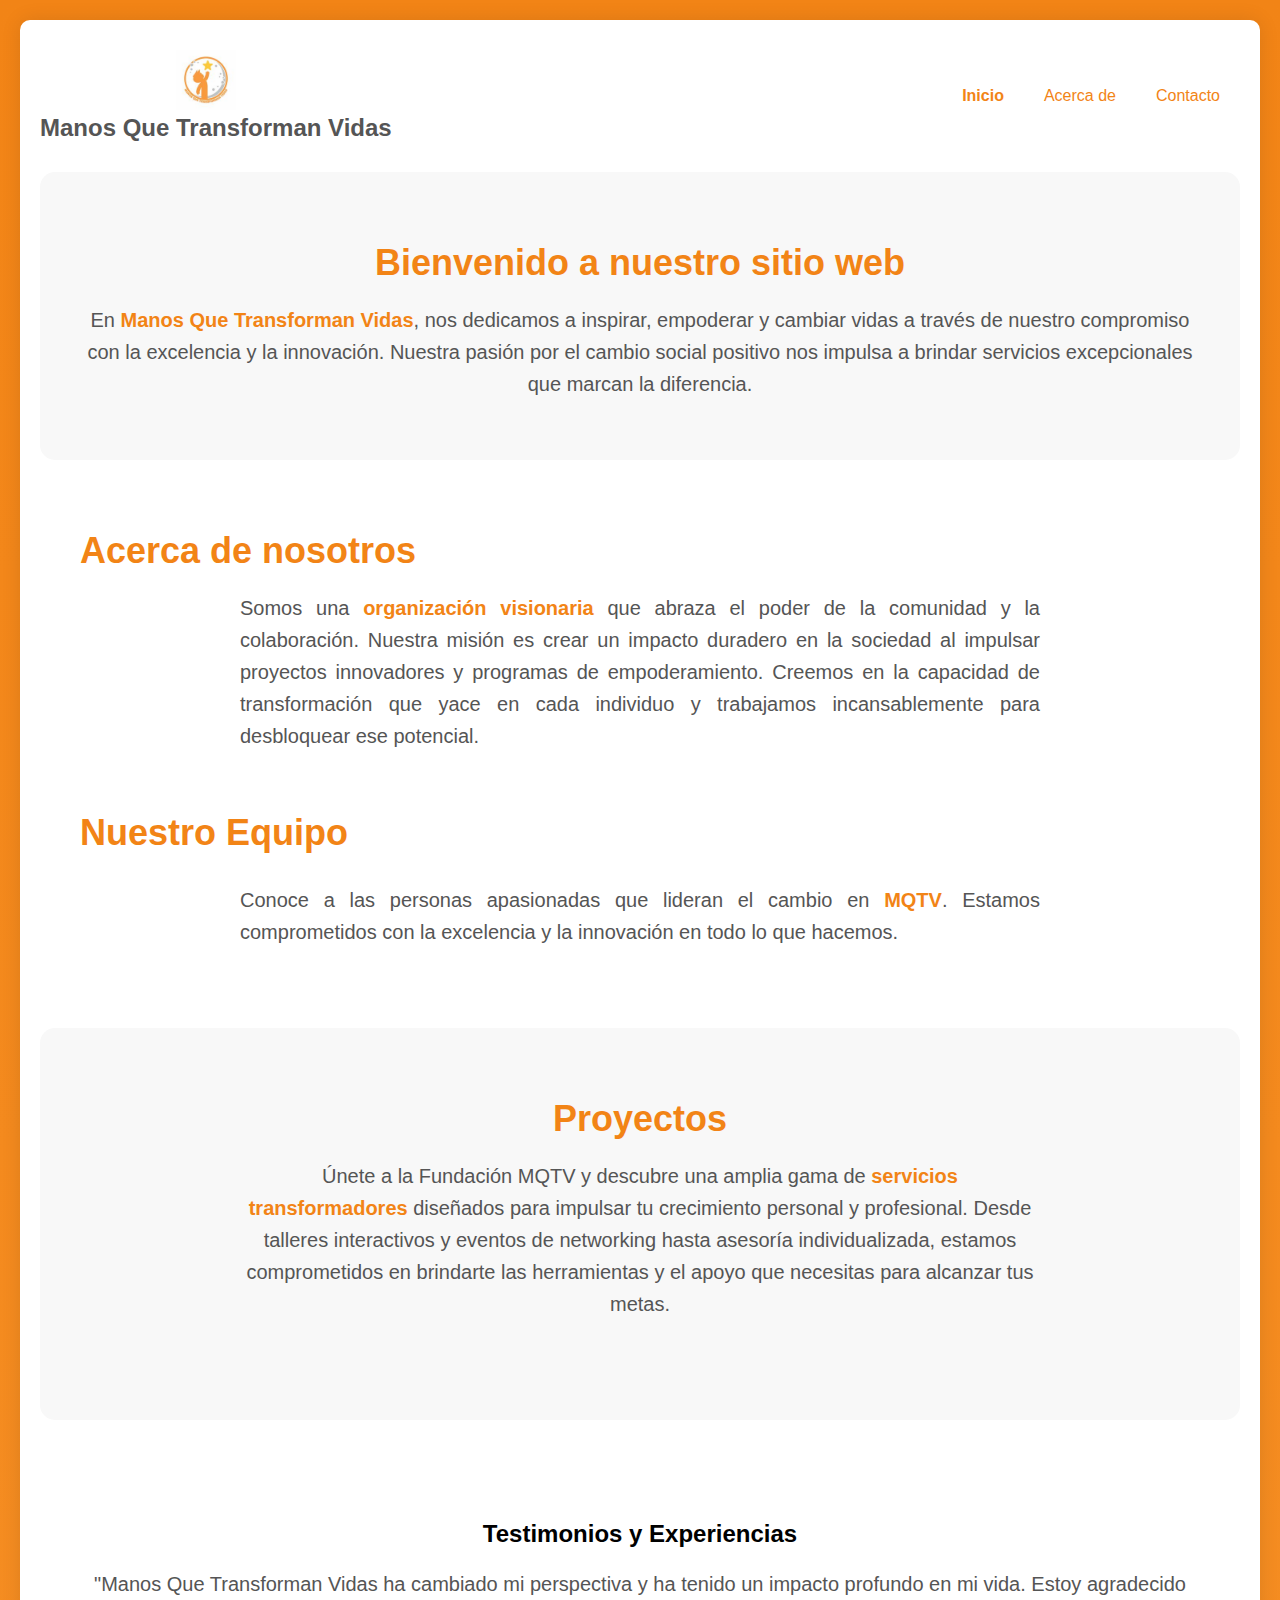
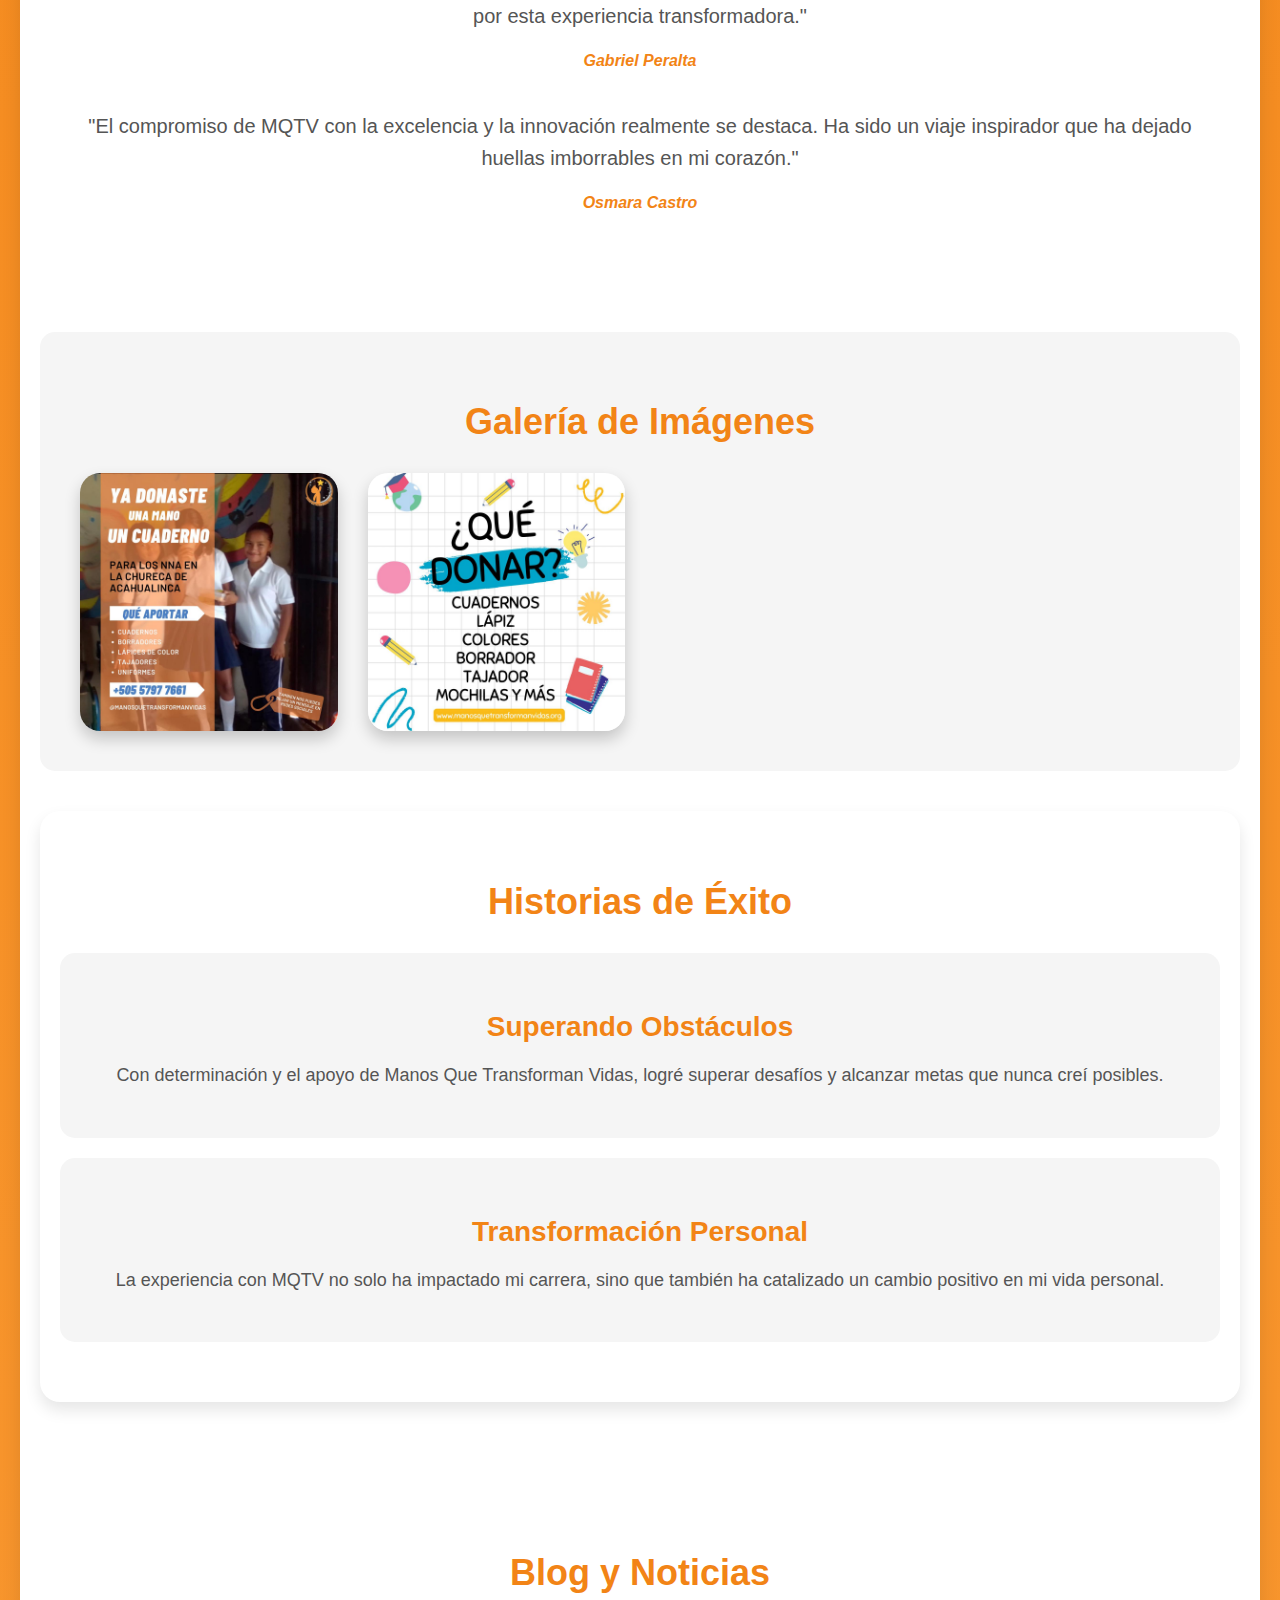
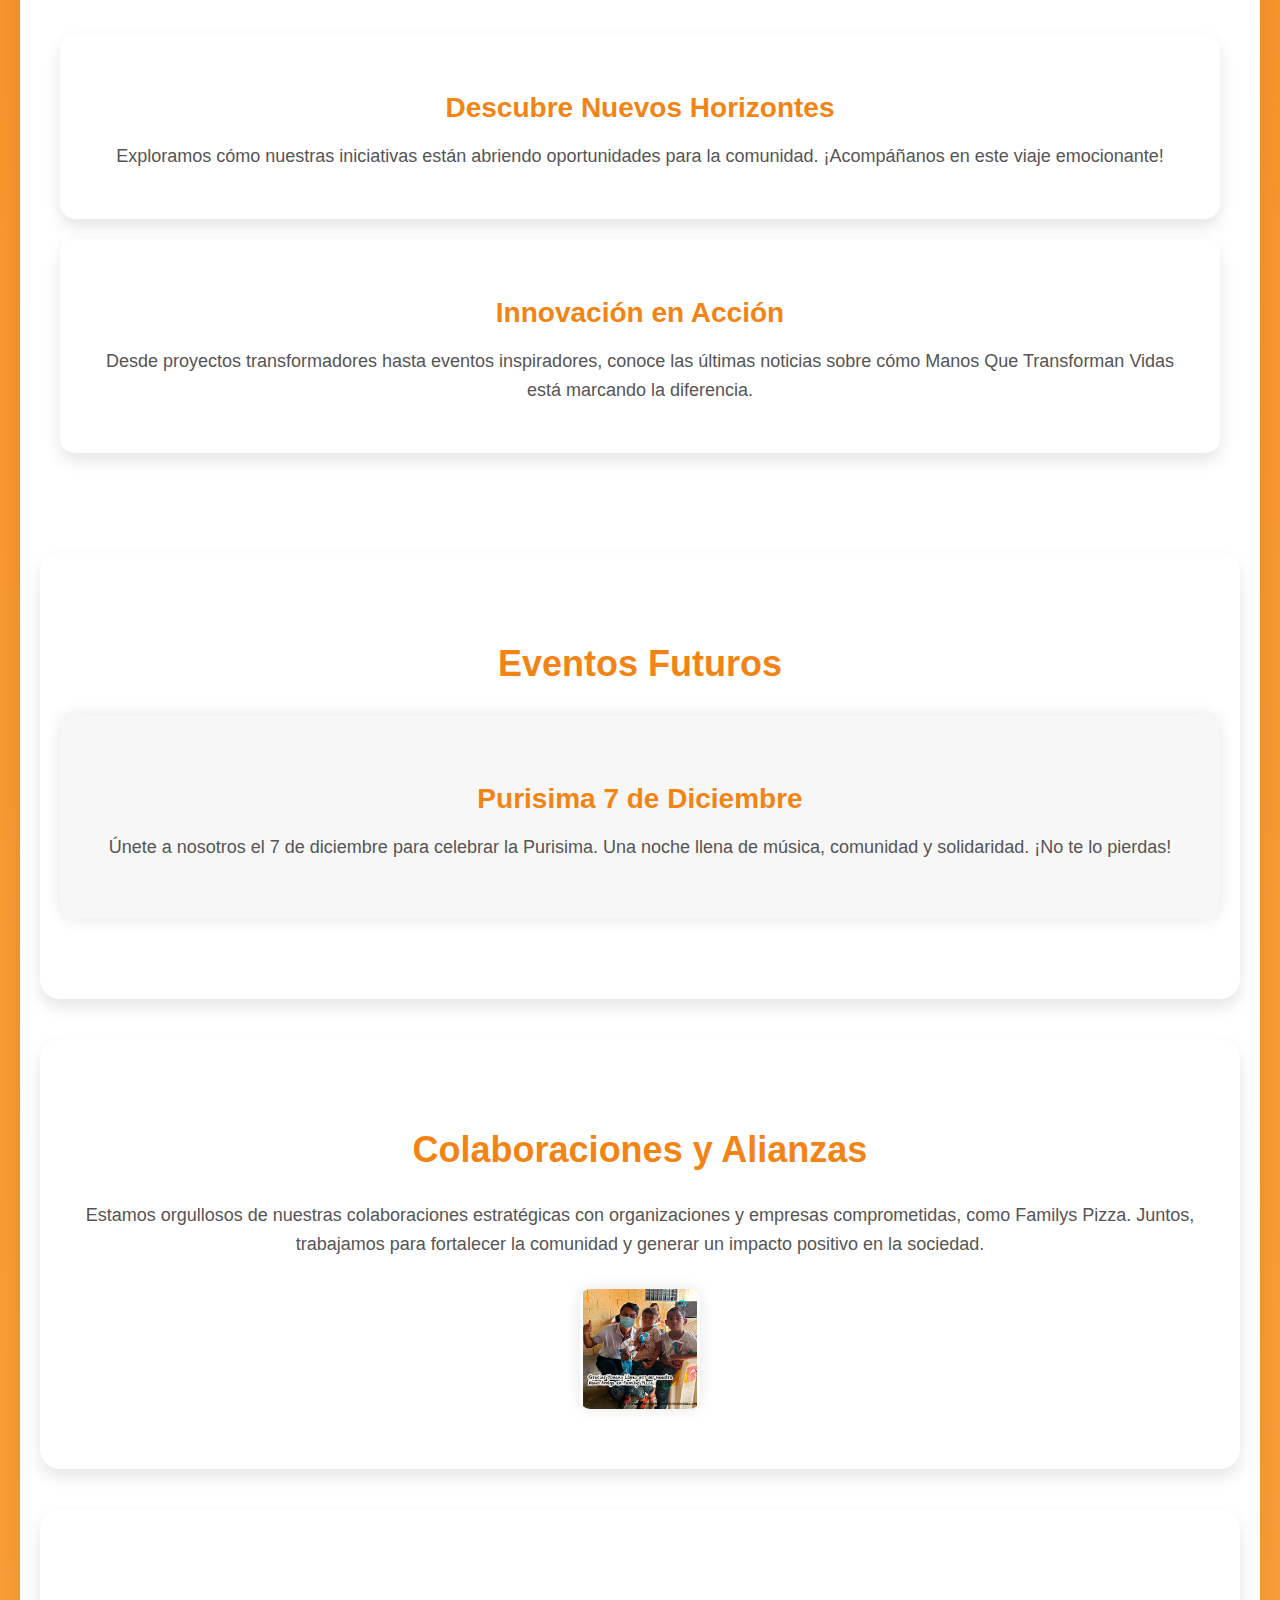
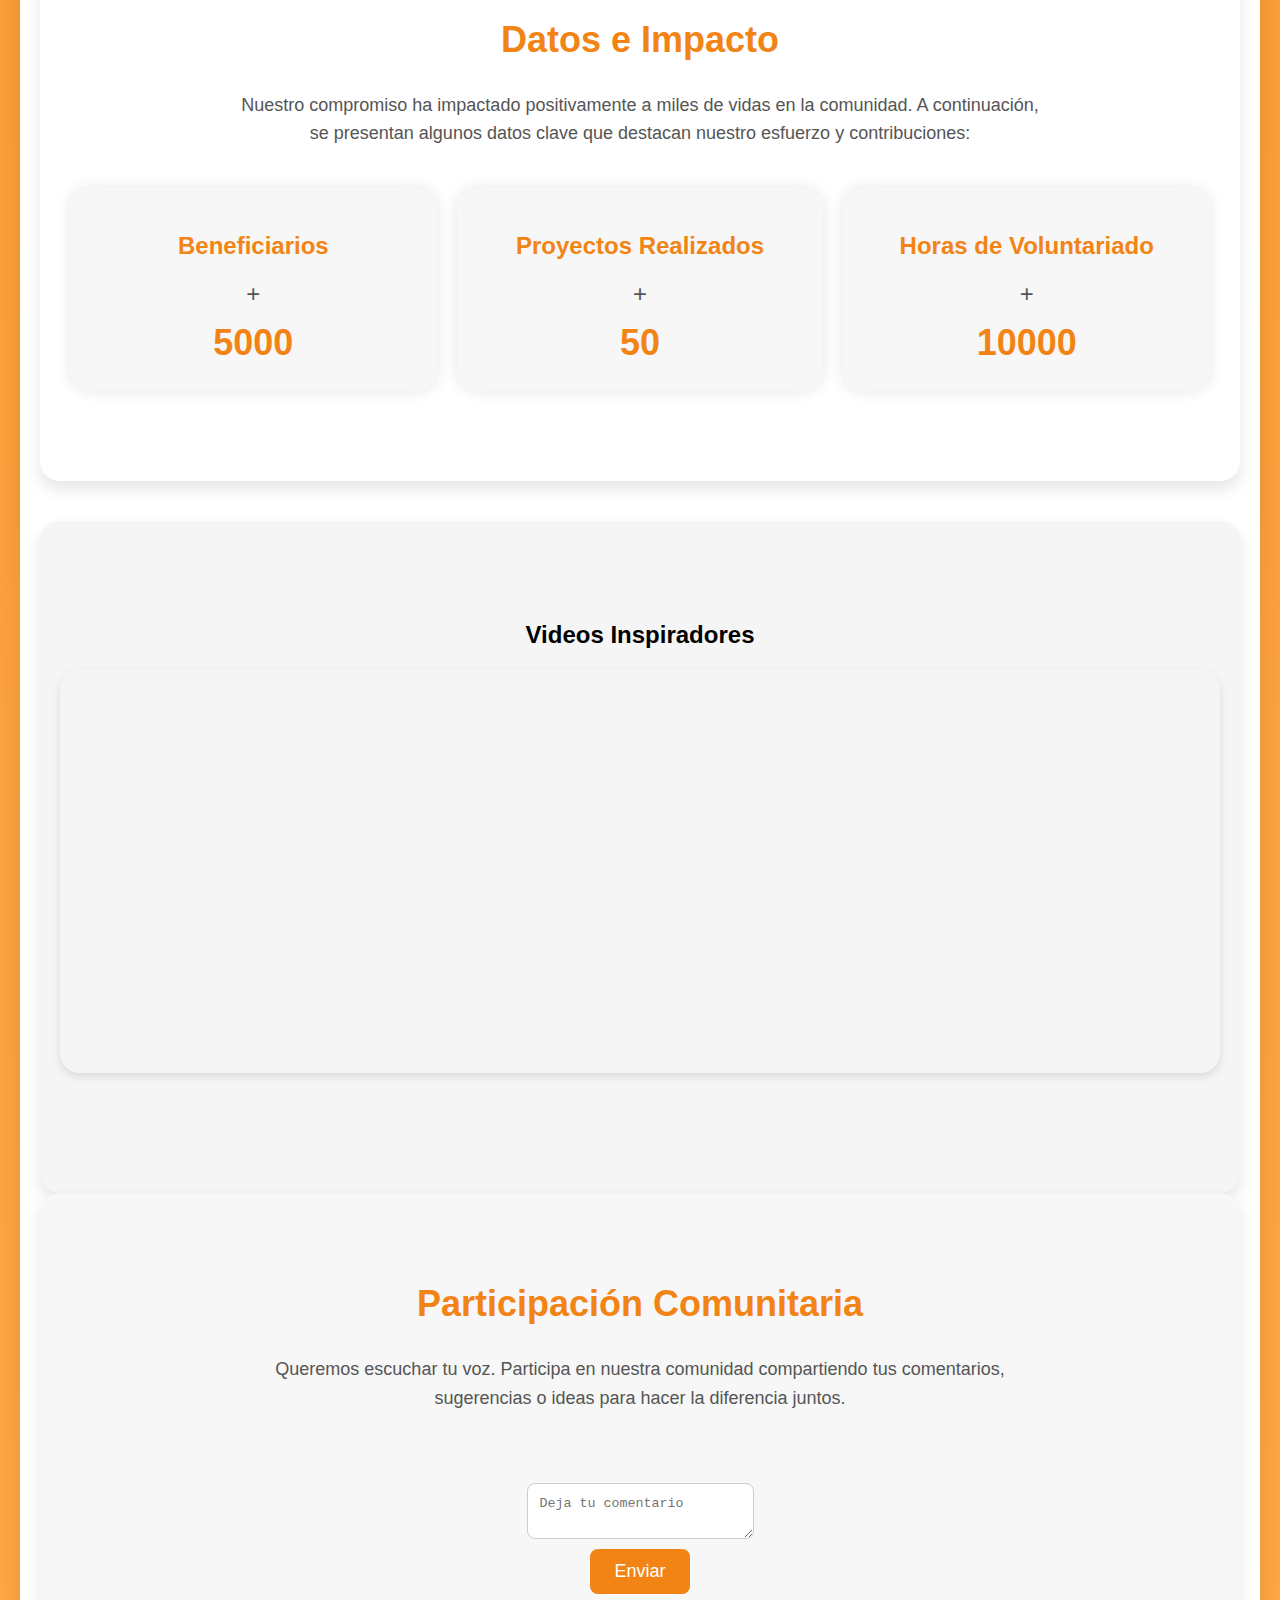
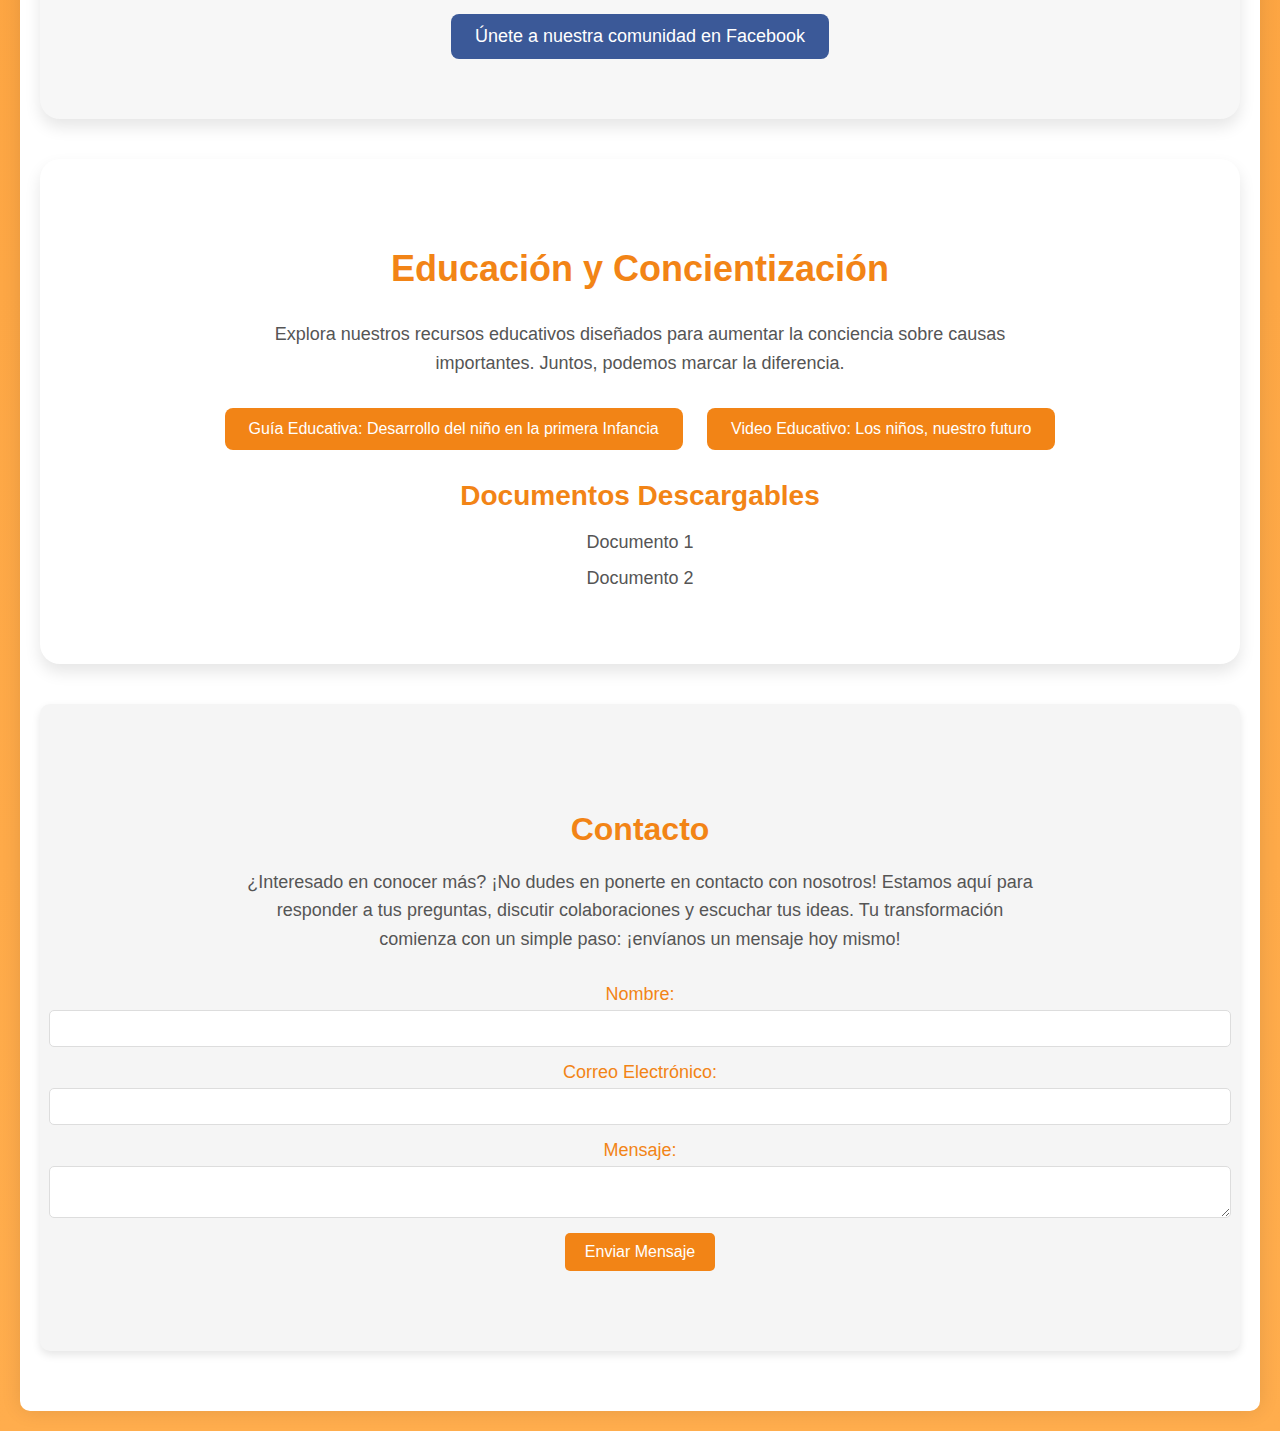
<file: index.html>
<!DOCTYPE html>
<html lang="es">

<head>
    <meta charset="UTF-8">
    <meta name="viewport" content="width=device-width, initial-scale=1.0">
    <link rel="stylesheet" href="styles.css">
    <link rel="icon" href="logo_mqtv.jpg">
    <title>Manos Que Transforman Vidas</title>
</head>

<body>
    <div class="container">
        <header>
            <div class="logo">
                <a href="index.html"><img src="logo_mqtv.jpg" alt="Logo de Manos Que Transforman Vidas"></a>
                <h1>Manos Que Transforman Vidas</h1>
            </div>
            <nav>
                <ul class="nav-links">
                    <li><a href="index.html" class="active">Inicio</a></li>
                    <li><a href="acercade.html">Acerca de</a></li>
                    <li><a href="contacto.html">Contacto</a></li>
                </ul>
                <div class="menu-icon">&#9776;</div>
            </nav>
        </header>
        <main>
            <section class="inicio">
                <h2>Bienvenido a nuestro sitio web</h2>
                <p>En <span class="highlight">Manos Que Transforman Vidas</span>, nos dedicamos a inspirar, empoderar y
                    cambiar vidas a través de nuestro compromiso con la excelencia y la innovación. Nuestra pasión por
                    el cambio social positivo nos impulsa a brindar servicios excepcionales que marcan la diferencia.
                </p>
            </section>
            <section class="acerca">
                <h2>Acerca de nosotros</h2>
                <p>Somos una <span class="highlight">organización visionaria</span> que abraza el poder de la comunidad
                    y la colaboración. Nuestra misión es crear un impacto duradero en la sociedad al impulsar proyectos
                    innovadores y programas de empoderamiento. Creemos en la capacidad de transformación que yace en
                    cada individuo y trabajamos incansablemente para desbloquear ese potencial.</p>
                <div class="team">
                    <h3>Nuestro Equipo</h3>
                    <p>Conoce a las personas apasionadas que lideran el cambio en <span class="highlight">MQTV</span>.
                        Estamos comprometidos con la excelencia y la innovación en todo lo que hacemos.</p>
                    <!-- Agrega fotos y perfiles de tu equipo -->
                </div>
            </section>
            <section class="proyectos">
                <h2>Proyectos</h2>
                <p>Únete a la Fundación MQTV y descubre una amplia gama de <span class="highlight">servicios transformadores</span> diseñados para
                    impulsar tu crecimiento personal y profesional. Desde talleres interactivos y eventos de networking
                    hasta asesoría individualizada, estamos comprometidos en brindarte las herramientas y el apoyo que
                    necesitas para alcanzar tus metas.</p>
                <div class="project-gallery">
                    <!-- Agrega imágenes y descripciones de tus proyectos -->
                </div>
            </section>
            

            <!-- Testimonios y Experiencias -->
            <section class="testimonials">
                <h2>Testimonios y Experiencias</h2>
                <div class="testimonial">
                    <p>"Manos Que Transforman Vidas ha cambiado mi perspectiva y ha tenido un impacto profundo en mi vida. Estoy agradecido por esta experiencia transformadora."</p>
                    <cite>Gabriel Peralta</cite>
                </div>
                <div class="testimonial">
                    <p>"El compromiso de MQTV con la excelencia y la innovación realmente se destaca. Ha sido un viaje inspirador que ha dejado huellas imborrables en mi corazón."</p>
                    <cite>Osmara Castro</cite>
                </div>
            </section>

            <section class="image-gallery">
                <h2>Galería de Imágenes</h2>
                <div class="gallery">
                    <!-- Agrega imágenes con descripciones -->
                    <img src="imagen1.jpg" alt="Descripción de la imagen 1">
                    <img src="imagen2.jpg" alt="Descripción de la imagen 2">
                    <!-- Agrega más imágenes según sea necesario -->
                </div>
            </section>

            <!-- Historias de Éxito -->
            <section class="success-stories">
                <h2>Historias de Éxito</h2>
                <div class="success-story">
                    <h3>Superando Obstáculos</h3>
                    <p>Con determinación y el apoyo de Manos Que Transforman Vidas, logré superar desafíos y alcanzar metas que nunca creí posibles.</p>
                </div>
                <div class="success-story">
                    <h3>Transformación Personal</h3>
                    <p>La experiencia con MQTV no solo ha impactado mi carrera, sino que también ha catalizado un cambio positivo en mi vida personal.</p>
                </div>
            </section>

            <!-- Blog o Noticias -->
            <section class="blog">
                <h2>Blog y Noticias</h2>
                <div class="blog-post">
                    <h3>Descubre Nuevos Horizontes</h3>
                    <p>Exploramos cómo nuestras iniciativas están abriendo oportunidades para la comunidad. ¡Acompáñanos en este viaje emocionante!</p>
                </div>
                <div class="blog-post">
                    <h3>Innovación en Acción</h3>
                    <p>Desde proyectos transformadores hasta eventos inspiradores, conoce las últimas noticias sobre cómo Manos Que Transforman Vidas está marcando la diferencia.</p>
                </div>
            </section>


            <!-- Eventos Futuros -->
            <section class="upcoming-events">
                <h2>Eventos Futuros</h2>
                <div class="event">
                    <h3>Purisima 7 de Diciembre</h3>
                    <p>Únete a nosotros el 7 de diciembre para celebrar la Purisima. Una noche llena de música, comunidad y solidaridad. ¡No te lo pierdas!</p>
                </div>
            </section>

        <!-- Colaboraciones y Alianzas -->
        <section class="partnerships">
            <h2>Colaboraciones y Alianzas</h2>
            <p>Estamos orgullosos de nuestras colaboraciones estratégicas con organizaciones y empresas comprometidas, como Familys Pizza. Juntos, trabajamos para fortalecer la comunidad y generar un impacto positivo en la sociedad.</p>
            <div class="partner-logos">
                <img src="familyspizza.jpg" alt="Logo de Familys Pizza">
                <!-- Agrega más logotipos de colaboradores según sea necesario -->
            </div>
        </section>

        <!-- Datos e Impacto -->
        <section class="impact-data">
            <h2>Datos e Impacto</h2>
            <p>Nuestro compromiso ha impactado positivamente a miles de vidas en la comunidad. A continuación, se presentan algunos datos clave que destacan nuestro esfuerzo y contribuciones:</p>
            <div class="impact-numbers">
                <div class="impact-item">
                    <h3>Beneficiarios</h3>
                    <p>+</p>
                    <p class="number">5000</p>
                </div>
                <div class="impact-item">
                    <h3>Proyectos Realizados</h3>
                    <p>+</p>
                    <p class="number">50</p>
                </div>
                <div class="impact-item">
                    <h3>Horas de Voluntariado</h3>
                    <p>+</p>
                    <p class="number">10000</p>
                </div>
            </div>
        </section>




            <section class="inspiring-videos">
                <h2>Videos Inspiradores</h2>
                <div class="video">
                    <!-- Agrega enlaces o incrusta videos desde plataformas como YouTube -->
                    <iframe width="560" height="315" src="https://www.youtube.com/embed/osRwMLQvvlE?si=Dh-MUv6-pC2PxNwG" title="YouTube video player" frameborder="0" allow="accelerometer; autoplay; clipboard-write; encrypted-media; gyroscope; picture-in-picture; web-share" allowfullscreen></iframe>
                </div>
                <!-- Agrega más videos según sea necesario -->
            </section>

            <!-- Participación Comunitaria -->
            <section class="community-engagement">
                <h2>Participación Comunitaria</h2>
                <p>Queremos escuchar tu voz. Participa en nuestra comunidad compartiendo tus comentarios, sugerencias o ideas para hacer la diferencia juntos.</p>
                
                <!-- Formulario o sección de comentarios (puedes ajustar según tus necesidades) -->
                <div class="comment-section">
                    <div class="comment-form">
                        <textarea placeholder="Deja tu comentario"></textarea>
                        <button>Enviar</button>
                    </div>
                </div>

                <!-- Enlace para unirse a la comunidad en Facebook -->
                <a href="https://www.facebook.com/manosquetransformanvidas/" target="_blank" class="facebook-link">Únete a nuestra comunidad en Facebook</a>
            </section>


            <!-- Educación y Concientización -->
            <section class="education-awareness">
                <h2>Educación y Concientización</h2>
                <p>Explora nuestros recursos educativos diseñados para aumentar la conciencia sobre causas importantes. Juntos, podemos marcar la diferencia.</p>

                <!-- Enlaces a recursos educativos -->
                <div class="educational-links">
                    <a href="https://www.unicef.org/supply/media/636/file/Guia-actividades-Conjunto-para-el-desarrollo-nino-primera-infancia.pdf" target="_blank">Guía Educativa: Desarrollo del
                        niño en la primera Infancia</a>
                    <a href="https://youtu.be/CI3ovPVXSTM?si=5pkzLqYu_1nQ18IB" target="_blank">Video Educativo: Los niños, nuestro futuro</a>
                    <!-- Agrega más enlaces según sea necesario -->
                </div>

                <!-- Documentos descargables -->
                <div class="downloadable-documents">
                    <h3>Documentos Descargables</h3>
                    <ul>
                        <li><a href="guia.pdf" target="_blank">Documento 1</a></li>
                        <li><a href="guia-niñas.pdf" target="_blank">Documento 2</a></li>
                        <!-- Agrega más documentos según sea necesario -->
                    </ul>
                </div>
            </section>



        <!-- Sección de Contacto -->
        <section class="contact-section">
            <h2>Contacto</h2>
            <p>¿Interesado en conocer más? ¡No dudes en ponerte en contacto con nosotros! Estamos aquí para responder a tus preguntas, discutir colaboraciones y escuchar tus ideas. Tu transformación comienza con un simple paso: ¡envíanos un mensaje hoy mismo!</p>
            <div class="contact-form">
                <form action="enviar_correo.php" method="post">
                    <label for="nombre">Nombre:</label>
                    <input type="text" id="nombre" name="nombre" required>
        
                    <label for="correo">Correo Electrónico:</label>
                    <input type="email" id="correo" name="correo" required>
        
                    <label for="mensaje">Mensaje:</label>
                    <textarea id="mensaje" name="mensaje" required></textarea>
        
                    <button type="submit">Enviar Mensaje</button>
                </form>
            </div>
        </section>
        
        </div>

</main>
    <script src="script.js"></script>
</body>

</html>
</file>
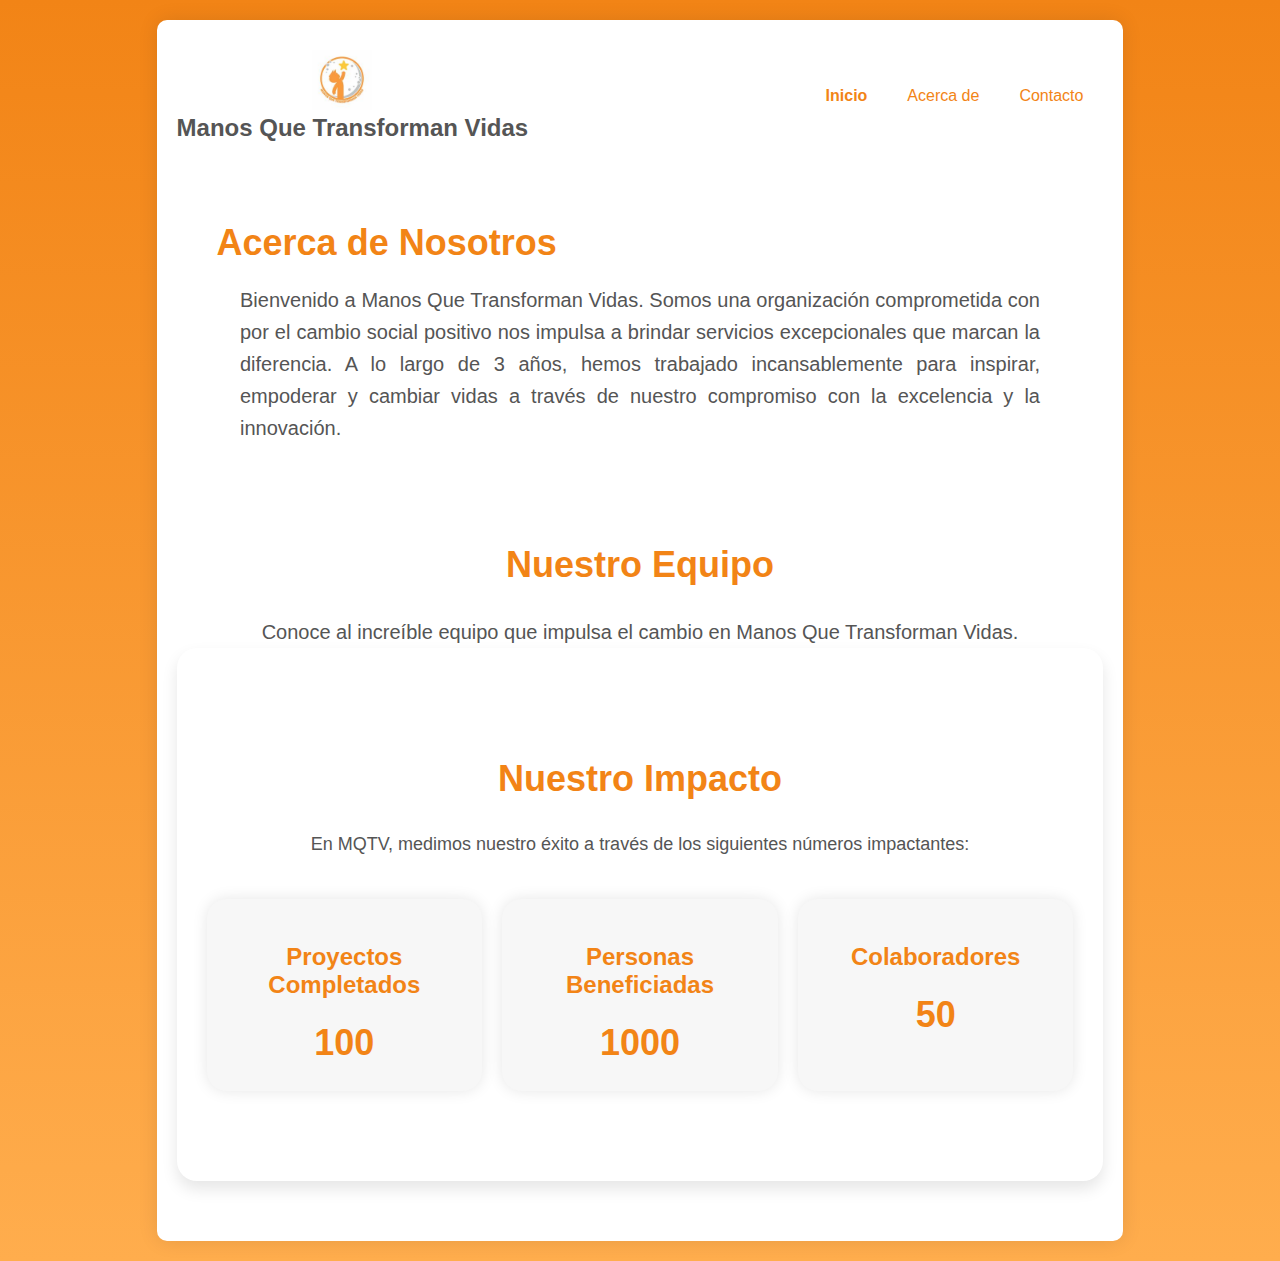
<file: acercade.html>
<!DOCTYPE html>
<html lang="es">
<head>
    <meta charset="UTF-8">
    <meta name="viewport" content="width=device-width, initial-scale=1.0">
    <link rel="stylesheet" href="styles.css">
    <link rel="icon" href="logo_mqtv.jpg">

    <title>Acerca de Nosotros - Manos Que Transforman Vidas</title>
</head>
<body>

<!-- Contenedor principal -->
<div class="container">
    <header>
        <div class="logo">
            <a href="index.html"><img src="logo_mqtv.jpg" alt="Logo de Manos Que Transforman Vidas"></a>
            <h1>Manos Que Transforman Vidas</h1>
        </div>
        <nav>
            <ul class="nav-links">
                <li><a href="index.html" class="active">Inicio</a></li>
                <li><a href="acercade.html">Acerca de</a></li>
                <li><a href="contacto.html">Contacto</a></li>
            </ul>
            <div class="menu-icon">&#9776;</div>
        </nav>
    </header>

    <!-- Contenido de la página "Acerca de" -->
    <section class="acerca">
        <h2>Acerca de Nosotros</h2>
        <p>Bienvenido a Manos Que Transforman Vidas. Somos una organización comprometida con por
            el cambio social positivo nos impulsa a brindar servicios excepcionales que marcan la diferencia. A lo largo de 3 años, hemos trabajado incansablemente para inspirar, empoderar y
            cambiar vidas a través de nuestro compromiso con la excelencia y la innovación.</p>
        <!-- Agrega más información sobre tu organización según sea necesario -->
    </section>

    <!-- Sección del equipo -->
    <section class="team">
        <h3>Nuestro Equipo</h3>
        <p>Conoce al increíble equipo que impulsa el cambio en Manos Que Transforman Vidas.</p>
        <!-- Agrega detalles sobre los miembros del equipo, fotos, etc. -->
    </section>

    <!-- Sección de Datos e Impacto -->
    <section class="impact-data">
        <h2>Nuestro Impacto</h2>
        <p>En MQTV, medimos nuestro éxito a través de los siguientes números impactantes:</p>
        <div class="impact-numbers">
            <!-- Agrega datos impactantes sobre tu organización -->
            <div class="impact-item">
                <h3>Proyectos Completados</h3>
                <p class="number">100</p>
            </div>
            <div class="impact-item">
                <h3>Personas Beneficiadas</h3>
                <p class="number">1000</p>
            </div>
            <div class="impact-item">
                <h3>Colaboradores</h3>
                <p class="number">50</p>
            </div>
        </div>
    </section>

</div> <!-- Fin del contenedor principal -->
<script src="script.js"></script>

</body>
</html>
</file>
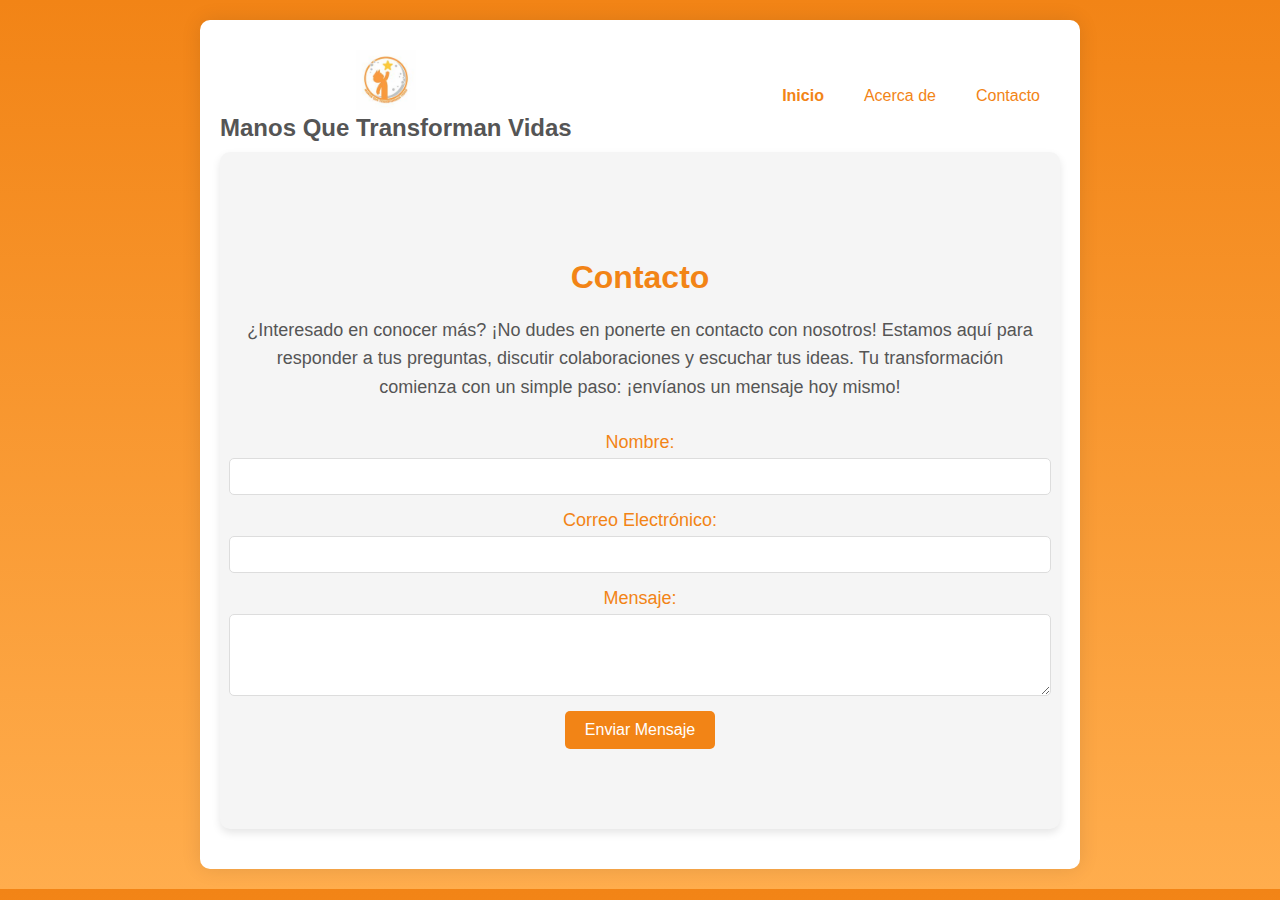
<file: contacto.html>
<!DOCTYPE html>
<html lang="es">

<head>
    <meta charset="UTF-8">
    <meta name="viewport" content="width=device-width, initial-scale=1.0">
    <link rel="stylesheet" href="styles.css">
    <link rel="icon" href="logo_mqtv.jpg">

    <title>Contacto - Manos Que Transforman Vidas</title>
</head>


<body>
    <div class="container">
        <header>
            <div class="logo">
                <a href="index.html"><img src="logo_mqtv.jpg" alt="Logo de Manos Que Transforman Vidas"></a>
                <h1>Manos Que Transforman Vidas</h1>
            </div>
            <nav>
                <ul class="nav-links">
                    <li><a href="index.html" class="active">Inicio</a></li>
                    <li><a href="acercade.html">Acerca de</a></li>
                    <li><a href="contacto.html">Contacto</a></li>
                </ul>
                <div class="menu-icon">&#9776;</div>
            </nav>
        </header>

        <section class="contact-section">
                <h2>Contacto</h2>
                <p>¿Interesado en conocer más? ¡No dudes en ponerte en contacto con nosotros! Estamos aquí para
                    responder a tus preguntas, discutir colaboraciones y escuchar tus ideas. Tu transformación comienza
                    con un simple paso: ¡envíanos un mensaje hoy mismo!</p>
                <div class="contact-form">
                    <!-- Aquí va tu formulario de contacto -->
                    <form action="enviar_formulario.php" method="post">
                        <label for="nombre">Nombre:</label>
                        <input type="text" id="nombre" name="nombre" required>

                        <label for="email">Correo Electrónico:</label>
                        <input type="email" id="email" name="email" required>

                        <label for="mensaje">Mensaje:</label>
                        <textarea id="mensaje" name="mensaje" rows="4" required></textarea>

                        <button type="submit">Enviar Mensaje</button>
                    </form>
                </div>
        </section>
</div>
</body>
<script src="script.js"></script>

</html>
</file>
<file: styles.css>
body {
    background: linear-gradient(to bottom, #f28416, #ffad4d);
    margin: 0;
    padding: 20px 0;
    display: flex;
    justify-content: space-between;
    align-items: center;
    font-family: Arial, sans-serif;
}

.container {
    background-color: white;
    max-width: 1200px; /* O cualquier valor que desees */
    margin: 0 auto; /* Centra el contenedor */
    padding: 20px;
    text-align: center;
    border-radius: 10px;
    box-shadow: 0 0 20px rgba(0, 0, 0, 0.1);
}

.logo img {
    height: 60px; /* Ajusta la altura según el tamaño del logo */
    margin-right: 20px;
}

.logo h1 {
    font-size: 24px;
    color: #555;
    margin: 0;
}

/* Estilos del encabezado */
header {
    display: flex;
    justify-content: space-between;
    align-items: center;
    padding: 10px 0;
}

/* Estilos de la barra de navegación */
nav {
    background-color: #fff;
    padding: 15px 0;
    display: flex;
    justify-content: space-between;
    align-items: center;
}

.nav-links {
    list-style: none;
    margin: 0;
    padding: 0;
    display: flex;
}

.nav-links li {
    margin: 0 20px;
}

.nav-links a {
    text-decoration: none;
    color: #f28416;
    font-size: 16px;
    transition: color 0.3s;
}

.nav-links a:hover {
    color: #555;
}

/* Estilo para resaltar el enlace activo */
.nav-links .active {
    font-weight: bold;
}

/* Icono del menú para dispositivos móviles */
.menu-icon {
    display: none;
    font-size: 24px;
    cursor: pointer;
}

/* Estilos para dispositivos móviles */
@media (max-width: 768px) {
    .nav-links {
        display: none;
        flex-direction: column;
        text-align: center;
        width: 100%;
        position: initial;
        top: 40px;
        left: 0;
        background-color: #fff;
    }

    .nav-links.show {
        display: flex;
    }

    .nav-links li {
        margin: 5px 0;
    }

    .menu-icon {
        display: block;
    }
}

main {
    padding: 20px 0;
}

/* Estilos para la sección de introducción */
.inicio {
    text-align: center;
    padding: 40px; /* Aumentado el relleno para un aspecto más espacioso */
    background-color: #f8f8f8; /* Cambiado el fondo a un gris claro para resaltar */
    border-radius: 15px; /* Añadido un borde redondeado */
}

.inicio h2 {
    font-size: 36px;
    margin-bottom: 20px;
    color: #f28416;
}

.inicio p {
    font-size: 20px;
    line-height: 1.6;
    color: #555;
}

.highlight {
    color: #f28416;
    font-weight: bold;
}

/* Estilos para la sección "Acerca de nosotros" */
.acerca {
    background-color: #fff;
    padding: 40px; /* Aumentado el relleno para un aspecto más espacioso */
    text-align: justify;
    border-radius: 15px;
    margin-bottom: 40px; /* Agregado espacio en la parte inferior para evitar superposición */
}

.acerca h2 {
    font-size: 36px;
    margin-bottom: 20px;
    color: #f28416;
}

.acerca p {
    font-size: 20px;
    line-height: 1.6;
    color: #555;
    max-width: 800px;
    margin: 0 auto;
}

.acerca .highlight {
    color: #f28416;
    font-weight: bold;
}

/* Estilos para la sección "Nuestro Equipo" */
.team {
    margin-top: 60px; /* Agregado espacio en la parte superior para separar del contenido anterior */
}

.team h3 {
    font-size: 36px;
    margin-bottom: 30px;
    color: #f28416;
}

.team p {
    font-size: 20px;
    line-height: 1.6;
    color: #555;
    max-width: 800px;
    margin: 0 auto;
}

/* Estilos para la sección "Proyectos" */
.proyectos {
    background-color: #f8f8f8; /* Cambiado el fondo a un gris claro para resaltar */
    padding: 40px; /* Aumentado el relleno para un aspecto más espacioso */
    text-align: center;
    border-radius: 15px;
    margin-bottom: 40px; /* Agregado espacio en la parte inferior para evitar superposición */
}

.proyectos h2 {
    font-size: 36px;
    margin-bottom: 20px;
    color: #f28416;
}

.proyectos p {
    font-size: 20px;
    line-height: 1.6;
    color: #555;
    max-width: 800px;
    margin: 0 auto;
}

.proyectos .highlight {
    color: #f28416;
    font-weight: bold;
}

/* Estilos para la galería de proyectos */
.project-gallery {
    margin-top: 60px; /* Agregado espacio en la parte superior para separar del contenido anterior */
}

.project {
    margin-bottom: 40px;
}

.project img {
    max-width: 100%;
    border-radius: 15px; /* Añadido un borde redondeado */
}

.project h3 {
    font-size: 28px;
    margin: 20px 0;
    color: #333;
}

.project p {
    font-size: 18px;
    line-height: 1.6;
    color: #555;
    max-width: 800px;
    margin: 0 auto;
}

/* Estilos para la sección "Contacto" */
.contact-section {
    background-color: #f5f5f5;
    padding: 80px 20px;
    text-align: center;
    border-radius: 10px;
    box-shadow: 0 4px 8px rgba(0, 0, 0, 0.1);
    margin-bottom: 20px; /* Agregado espacio en la parte inferior para evitar superposición */
}

.contact-section h2 {
    font-size: 32px;
    color: #f28416;
    margin-bottom: 20px;
}

.contact-section p {
    font-size: 18px;
    line-height: 1.6;
    color: #555;
    max-width: 800px;
    margin: 0 auto;
}

/* Estilos para el formulario de contacto */
.contact-form {
    margin-top: 30px; /* Agregado espacio en la parte superior para separar del contenido anterior */
}

form {
    display: flex;
    flex-direction: column;
    align-items: center;
}

form label {
    font-size: 18px;
    color: #f28416;
    margin-bottom: 5px;
    text-align: left;
}

form input,
form textarea {
    width: 100%;
    padding: 10px;
    margin-bottom: 15px;
    border: 1px solid #ddd;
    border-radius: 5px;
}

form button {
    background-color: #f28416;
    color: white;
    font-size: 16px;
    padding: 10px 20px;
    border: none;
    border-radius: 5px;
    cursor: pointer;
    transition: background-color 0.3s;
}

form button:hover {
    background-color: #d36900;
}


/* Estilos para Testimonios y Experiencias */
.testimonials {
    background-color: #fff; /* Cambiado el fondo a blanco para resaltar */
    padding: 40px; /* Aumentado el relleno para un aspecto más espacioso */
    text-align: center;
    border-radius: 15px;
    margin-bottom: 40px; /* Agregado espacio en la parte inferior para evitar superposición */
}

.testimonial {
    margin-bottom: 40px;
}

.testimonial p {
    font-size: 20px;
    color: #555;
    line-height: 1.6;
}

.testimonial cite {
    display: block;
    font-style: italic;
    font-weight: bold;
    color: #f28416; /* Color destacado para el nombre del testimonio */
}

/* Galería de Imágenes */
.image-gallery {
    background-color: #f5f5f5; /* Cambiado el fondo para un contraste sutil */
    padding: 40px;
    text-align: center;
    border-radius: 15px;
    margin-bottom: 40px;
}

.image-gallery h2 {
    font-size: 36px; /* Aumentado el tamaño del título para mayor impacto */
    color: #f28416;
    margin-bottom: 30px;
}

.gallery {
    display: grid;
    grid-template-columns: repeat(auto-fill, minmax(250px, 1fr));
    gap: 30px; /* Aumentado el espacio entre las imágenes */
}

.gallery img {
    width: 100%;
    height: auto;
    border-radius: 20px; /* Aumentado el radio del borde para un efecto más suave */
    box-shadow: 0px 8px 16px rgba(0, 0, 0, 0.2);
    transition: transform 0.3s;
    cursor: pointer;
}

.gallery img:hover {
    transform: scale(1.05); /* Aumentado el factor de escala al hacer hover */
}

/* Estilos para Participación Comunitaria */
.community-engagement {
    background-color: #f9f9f9;
    padding: 80px 20px;
    text-align: center;
}

.community-engagement p {
    font-size: 18px;
    color: #555;
}

/* Estilos para Educación y Concientización */
.education-awareness {
    background-color: #fff;
    padding: 80px 20px;
    text-align: center;
}

.education-awareness p {
    font-size: 18px;
    color: #555;
}

/* Estilos para Historias de Éxito */
.success-stories {
    background-color: #fff; /* Cambiado el fondo a blanco para resaltar */
    padding: 40px 20px; /* Aumentado el relleno para un aspecto más espacioso */
    text-align: center;
    border-radius: 20px; /* Aumentado el radio del borde para un efecto más suave */
    box-shadow: 0px 8px 16px rgba(0, 0, 0, 0.1);
    margin-bottom: 40px;
}

.success-stories h2 {
    font-size: 36px; /* Aumentado el tamaño del título para mayor impacto */
    color: #f28416;
    margin-bottom: 30px;
}   

.success-story {
    background-color: #f5f5f5; /* Cambiado el fondo para un contraste sutil */
    padding: 30px;
    border-radius: 15px;
    margin-bottom: 20px;
    transition: transform 0.3s ease-in-out;
}

.success-story:hover {
    transform: scale(1.02); /* Aumentado el factor de escala al hacer hover */
}

.success-story h3 {
    font-size: 28px; /* Aumentado el tamaño del subtítulo */
    color: #f28416;
    margin-bottom: 15px;
}

.success-story p {
    font-size: 18px; /* Aumentado el tamaño del texto para una mejor legibilidad */
    line-height: 1.6;
    color: #555;
}

/* Estilos para Blog o Noticias */
.blog {
    padding: 80px 20px; /* Aumentado el relleno para un aspecto más espacioso */
    text-align: center;
}

.blog h2 {
    font-size: 36px; /* Aumentado el tamaño del título para mayor impacto */
    color: #f28416;
    margin-bottom: 40px;
}

.blog-post {
    background-color: #fff; /* Cambiado el fondo a blanco para resaltar */
    padding: 30px;
    border-radius: 15px;
    box-shadow: 0px 8px 16px rgba(0, 0, 0, 0.1);
    margin-bottom: 20px;
    transition: transform 0.3s ease-in-out;
}

.blog-post:hover {
    transform: scale(1.02); /* Aumentado el factor de escala al hacer hover */
}

.blog-post h3 {
    font-size: 28px; /* Aumentado el tamaño del subtítulo */
    color: #f28416;
    margin-bottom: 15px;
}

.blog-post p {
    font-size: 18px; /* Aumentado el tamaño del texto para una mejor legibilidad */
    line-height: 1.6;
    color: #555;
}


/* Estilos para Datos e Impacto */
.impact-data {
    background-color: #fff; /* Cambiado el fondo a blanco para resaltar */
    padding: 80px 20px; /* Aumentado el relleno para un aspecto más espacioso */
    text-align: center;
    border-radius: 20px; /* Aumentado el radio del borde para un efecto más suave */
    box-shadow: 0 8px 16px rgba(0, 0, 0, 0.1);
    margin-bottom: 40px;
}

.impact-data h2 {
    font-size: 36px; /* Aumentado el tamaño del título para mayor impacto */
    margin-bottom: 30px;
    color: #f28416;
}

.impact-data p {
    font-size: 18px; /* Aumentado el tamaño del texto para una mejor legibilidad */
    line-height: 1.6;
    color: #555;
    max-width: 800px;
    margin: 0 auto 30px;
}

/* Estilos para los números de impacto */
.impact-numbers {
    display: flex;
    justify-content: space-around;
}

.impact-item {
    flex: 1;
    padding: 20px;
    background-color: #f7f7f7; /* Cambiado el fondo para un contraste sutil */
    border-radius: 20px;
    margin: 10px;
    box-shadow: 0px 0px 15px rgba(0, 0, 0, 0.1);
    transition: transform 0.3s ease-in-out;
}

.impact-item:hover {
    transform: scale(1.05); /* Aumentado el factor de escala al hacer hover */
}

.impact-item h3 {
    font-size: 24px; /* Aumentado el tamaño del subtítulo */
    margin-bottom: 15px;
    color: #f28416;
}

.impact-item p {
    font-size: 24px;
    margin: 0;
    color: #555;
}

.impact-item .number {
    font-size: 36px;
    color: #f28416;
    font-weight: bold;
}

/* Estilos para Videos Inspiradores */
.inspiring-videos {
    background-color: #f5f5f5; /* Cambiado el fondo para un contraste sutil */
    padding: 80px 20px; /* Aumentado el relleno para un aspecto más espacioso */
    text-align: center;
    border-radius: 20px; /* Aumentado el radio del borde para un efecto más suave */
    box-shadow: 0 8px 16px rgba(0, 0, 0, 0.1);
}

.video {
    margin-bottom: 40px;
    position: relative;
    overflow: hidden;
    border-radius: 20px;
    box-shadow: 0 4px 8px rgba(0, 0, 0, 0.1);
}

.video iframe {
    width: 100%;
    height: 400px; /* Ajustado la altura para un tamaño más equilibrado */
    border: none;
}

/* Estilos para el título del video */
.video h3 {
    font-size: 28px; /* Aumentado el tamaño del título para mayor impacto */
    margin: 20px 0;
    color: #f28416;
}


/* Estilos para Eventos Futuros */
.upcoming-events {
    background-color: #fff; /* Cambiado el fondo a blanco para resaltar */
    padding: 60px 20px; /* Aumentado el relleno para un aspecto más espacioso */
    text-align: center;
    border-radius: 20px; /* Aumentado el radio del borde para un efecto más suave */
    box-shadow: 0px 8px 16px rgba(0, 0, 0, 0.1);
    margin-bottom: 40px;
}

.upcoming-events h2 {
    font-size: 36px; /* Aumentado el tamaño del título para mayor impacto */
    color: #f28416;
    margin-bottom: 30px;
}

.event {
    background-color: #f7f7f7; /* Cambiado el fondo para un contraste sutil */
    padding: 40px;
    border-radius: 15px;
    margin-bottom: 20px;
    box-shadow: 0px 0px 15px rgba(0, 0, 0, 0.1);
    transition: transform 0.3s ease-in-out;
}

.event:hover {
    transform: scale(1.02); /* Aumentado el factor de escala al hacer hover */
}

.event h3 {
    font-size: 28px; /* Aumentado el tamaño del subtítulo */
    color: #f28416;
    margin-bottom: 15px;
}

.event p {
    font-size: 18px; /* Aumentado el tamaño del texto para una mejor legibilidad */
    line-height: 1.6;
    color: #555;
}

.event a {
    display: inline-block;
    background-color: #f28416;
    color: #fff;
    padding: 12px 24px;
    text-decoration: none;
    border-radius: 8px;
    transition: background-color 0.3s;
}

.event a:hover {
    background-color: #d36900;
}

/* Estilos para Colaboraciones y Alianzas */
.partnerships {
    background-color: #fff; /* Cambiado el fondo a blanco para resaltar */
    padding: 60px 20px; /* Aumentado el relleno para un aspecto más espacioso */
    text-align: center;
    border-radius: 20px; /* Aumentado el radio del borde para un efecto más suave */
    box-shadow: 0px 8px 16px rgba(0, 0, 0, 0.1);
    margin-bottom: 40px;
}

.partnerships h2 {
    font-size: 36px; /* Aumentado el tamaño del título para mayor impacto */
    color: #f28416;
    margin-bottom: 30px;
}

.partnerships p {
    font-size: 18px; /* Aumentado el tamaño del texto para una mejor legibilidad */
    line-height: 1.6;
    color: #555;
}

.partner-logos {
    display: flex;
    justify-content: center;
    align-items: center;
    margin-top: 30px;
}

.partner-logos img {
    max-width: 120px; /* Reducido el ancho máximo de los logotipos para un mejor diseño */
    margin: 0 20px;
    border-radius: 10px;
    box-shadow: 0 0 15px rgba(0, 0, 0, 0.1);
    transition: transform 0.3s ease-in-out;
}

.partner-logos img:hover {
    transform: scale(1.1); /* Aumentado el factor de escala al hacer hover */
}

/* Estilos para Participación Comunitaria */
.community-engagement {
    background-color: #f7f7f7; /* Cambiado el fondo para un contraste sutil */
    padding: 60px 20px; /* Aumentado el relleno para un aspecto más espacioso */
    text-align: center;
    border-radius: 20px; /* Aumentado el radio del borde para un efecto más suave */
    box-shadow: 0px 8px 16px rgba(0, 0, 0, 0.1);
    margin-bottom: 40px;
}

.community-engagement h2 {
    font-size: 36px; /* Aumentado el tamaño del título para mayor impacto */
    color: #f28416;
    margin-bottom: 30px;
}

.community-engagement p {
    font-size: 18px; /* Aumentado el tamaño del texto para una mejor legibilidad */
    line-height: 1.6;
    color: #555;
    max-width: 800px;
    margin: 0 auto 30px;
}

/* Estilos para el formulario o sección de comentarios */
.comment-section {
    display: flex;
    justify-content: center;
    align-items: center;
    flex-direction: column;
}

.comment-form {
    margin-top: 30px;
    display: flex;
    flex-direction: column;
    align-items: center;
}

.comment-form textarea {
    width: 100%;
    padding: 12px; /* Aumentado el relleno para un aspecto más espacioso */
    margin: 10px 0;
    border: 1px solid #ccc;
    border-radius: 8px;
}

.comment-form button {
    background-color: #f28416;
    color: white;
    font-size: 18px; /* Aumentado el tamaño del texto del botón */
    padding: 12px 24px;
    border: none;
    border-radius: 8px;
    cursor: pointer;
    transition: background-color 0.3s;
}

.comment-form button:hover {
    background-color: #d36900;
}

/* Estilos para el enlace de Facebook */
.facebook-link {
    margin-top: 20px;
    text-decoration: none;
    display: inline-block;
    background-color: #3b5998;
    color: #fff;
    padding: 12px 24px;
    border-radius: 8px;
    font-size: 18px; /* Aumentado el tamaño del texto del enlace */
    transition: background-color 0.3s;
}

.facebook-link:hover {
    background-color: #2d4373;
}

/* Estilos para Educación y Concientización */
.education-awareness {
    background-color: #fff; /* Cambiado el fondo a blanco para resaltar */
    padding: 60px 20px; /* Aumentado el relleno para un aspecto más espacioso */
    text-align: center;
    border-radius: 20px; /* Aumentado el radio del borde para un efecto más suave */
    box-shadow: 0 8px 16px rgba(0, 0, 0, 0.1);
    margin-bottom: 40px;
}

.education-awareness h2 {
    font-size: 36px; /* Aumentado el tamaño del título para mayor impacto */
    color: #f28416;
    margin-bottom: 30px;
}

.education-awareness p {
    font-size: 18px; /* Aumentado el tamaño del texto para una mejor legibilidad */
    line-height: 1.6;
    color: #555;
    max-width: 800px;
    margin: 0 auto 30px;
}

/* Estilos para los enlaces educativos */
.educational-links {
    margin-bottom: 30px;
}

.educational-links a {
    display: inline-block;
    background-color: #f28416;
    color: #fff;
    padding: 12px 24px;
    text-decoration: none;
    border-radius: 8px;
    margin: 0 10px;
    transition: background-color 0.3s;
}

.educational-links a:hover {
    background-color: #d36900;
}

/* Estilos para documentos descargables */
.downloadable-documents {
    text-align: center; /* Centrado el texto de la sección */
}

.downloadable-documents h3 {
    font-size: 28px; /* Aumentado el tamaño del subtítulo */
    color: #f28416;
    margin-bottom: 20px;
}

.downloadable-documents ul {
    list-style: none;
    padding: 0;
    margin: 0;
}

.downloadable-documents li {
    margin-bottom: 15px;
}

.downloadable-documents a {
    color: #555;
    text-decoration: none;
    font-size: 18px; /* Aumentado el tamaño del texto para una mejor legibilidad */
    transition: color 0.3s;
}

.downloadable-documents a:hover {
    color: #f28416;
}

/* Estilos para dispositivos móviles */
@media (max-width: 768px) {
    .nav-links {
        display: none;
        flex-direction: column;
        text-align: center;
        width: 100%;
        position: absolute;
        top: 70px; /* Ajusta la posición del menú desplegable */
        left: 0;
        background-color: #fff;
        box-shadow: 0 4px 8px rgba(0, 0, 0, 0.1);
        z-index: 1; /* Añade una elevación para asegurarse de que esté sobre el contenido */
    }

    .nav-links.show {
        display: flex;
    }

    .nav-links li {
        margin: 5px 0;
    }

    .menu-icon {
        display: block;
    }

    .container {
        padding: 10px; /* Ajusta el espaciado general del contenedor */
    }

    .inicio,
    .acerca,
    .proyectos,
    .contact-section,
    .testimonials,
    .image-gallery,
    .education-awareness,
    .success-stories,
    .blog,
    .impact-data,
    .upcoming-events,
    .partnerships,
    .community-engagement {
        padding: 20px; /* Ajusta el relleno general para las secciones */
    }

    .project img,
    .video iframe {
        height: 200px; /* Ajusta la altura de las imágenes y videos */
    }

    .project h3,
    .testimonial p,
    .success-story p,
    .blog-post p,
    .impact-data h2,
    .impact-data p,
    .event h3,
    .event p,
    .partnerships p,
    .community-engagement h2,
    .community-engagement p,
    .education-awareness h2,
    .education-awareness p {
        font-size: 16px; /* Ajusta el tamaño del texto */
    }

    .downloadable-documents h3 {
        font-size: 20px; /* Ajusta el tamaño del subtítulo */
    }

    .downloadable-documents a {
        font-size: 16px; /* Ajusta el tamaño del texto del enlace */
    }

    .logo img {
        height: 40px; /* Ajusta la altura del logo */
    }

    header {
        flex-direction: column; /* Ajusta la dirección del encabezado en dispositivos móviles */
    }

    .nav-links {
        position: absolute;
        top: 70px;
        left: 0;
        width: 100%;
        text-align: center;
        box-shadow: 0 4px 8px rgba(0, 0, 0, 0.1);
        background-color: #fff;
        z-index: 1;
    }
}
</file>
